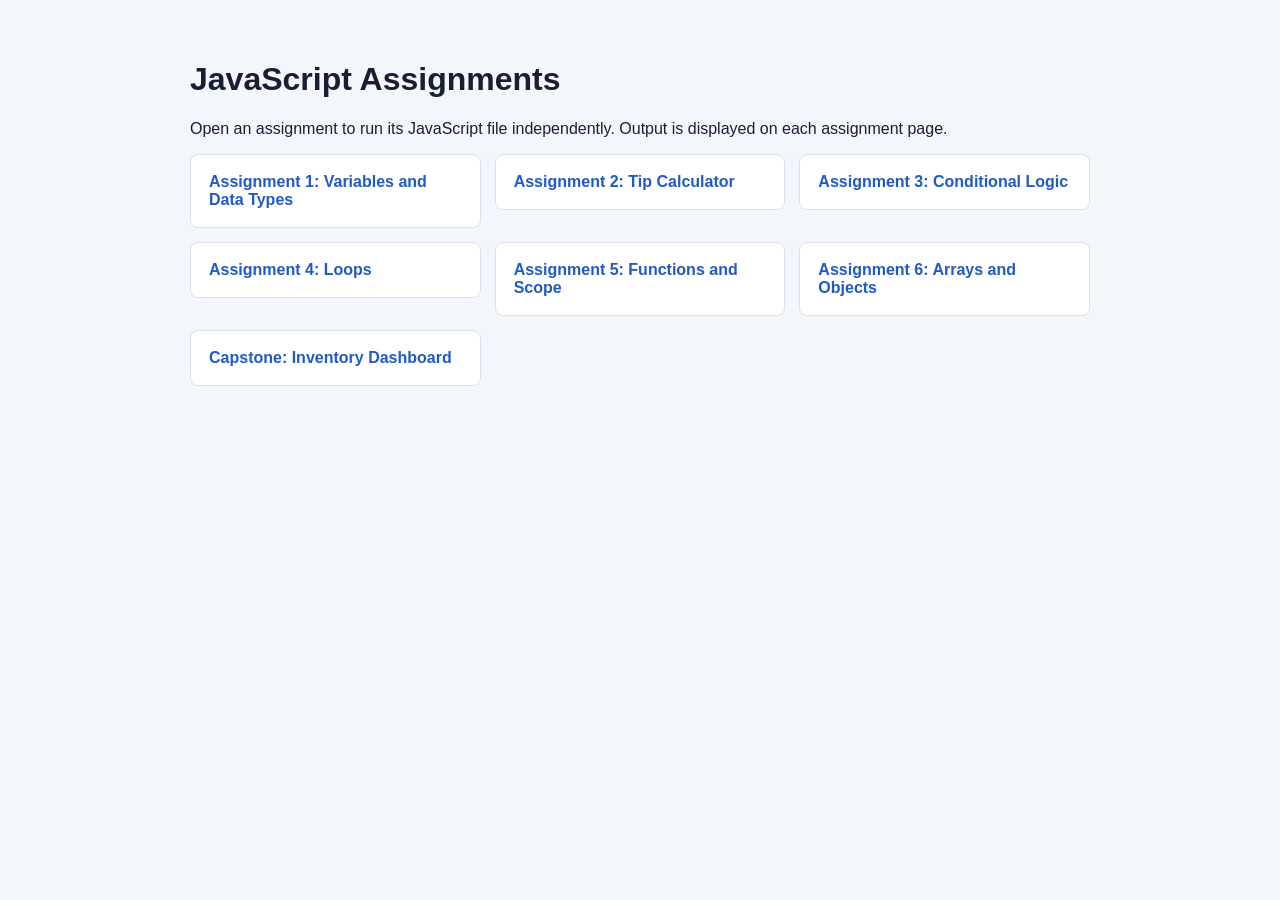
<file: index.html>
<!doctype html>
<html lang="en">
<head>
  <meta charset="utf-8">
  <meta name="viewport" content="width=device-width, initial-scale=1">
  <title>JavaScript Assignments</title>
  <style>
    :root {
      color-scheme: light;
      font-family: "Segoe UI", sans-serif;
      color: #172033;
      background: #f3f6fb;
    }

    body {
      max-width: 900px;
      margin: 0 auto;
      padding: 40px 20px;
    }

    .assignments {
      display: grid;
      grid-template-columns: repeat(auto-fit, minmax(220px, 1fr));
      gap: 14px;
      padding: 0;
      list-style: none;
    }

    a {
      display: block;
      padding: 18px;
      border: 1px solid #d9e1ee;
      border-radius: 8px;
      background: white;
      color: #2159c5;
      font-weight: 600;
      text-decoration: none;
    }

    a:hover {
      border-color: #2159c5;
    }
  </style>
</head>
<body>
  <main>
    <h1>JavaScript Assignments</h1>
    <p>Open an assignment to run its JavaScript file independently. Output is displayed on each assignment page.</p>
    <ul class="assignments">
      <li><a href="task-1.html">Assignment 1: Variables and Data Types</a></li>
      <li><a href="task-2.html">Assignment 2: Tip Calculator</a></li>
      <li><a href="task-3.html">Assignment 3: Conditional Logic</a></li>
      <li><a href="task-4.html">Assignment 4: Loops</a></li>
      <li><a href="task-5.html">Assignment 5: Functions and Scope</a></li>
      <li><a href="task-6.html">Assignment 6: Arrays and Objects</a></li>
      <li><a href="capstone.html">Capstone: Inventory Dashboard</a></li>
    </ul>
  </main>
</body>
</html>
</file>
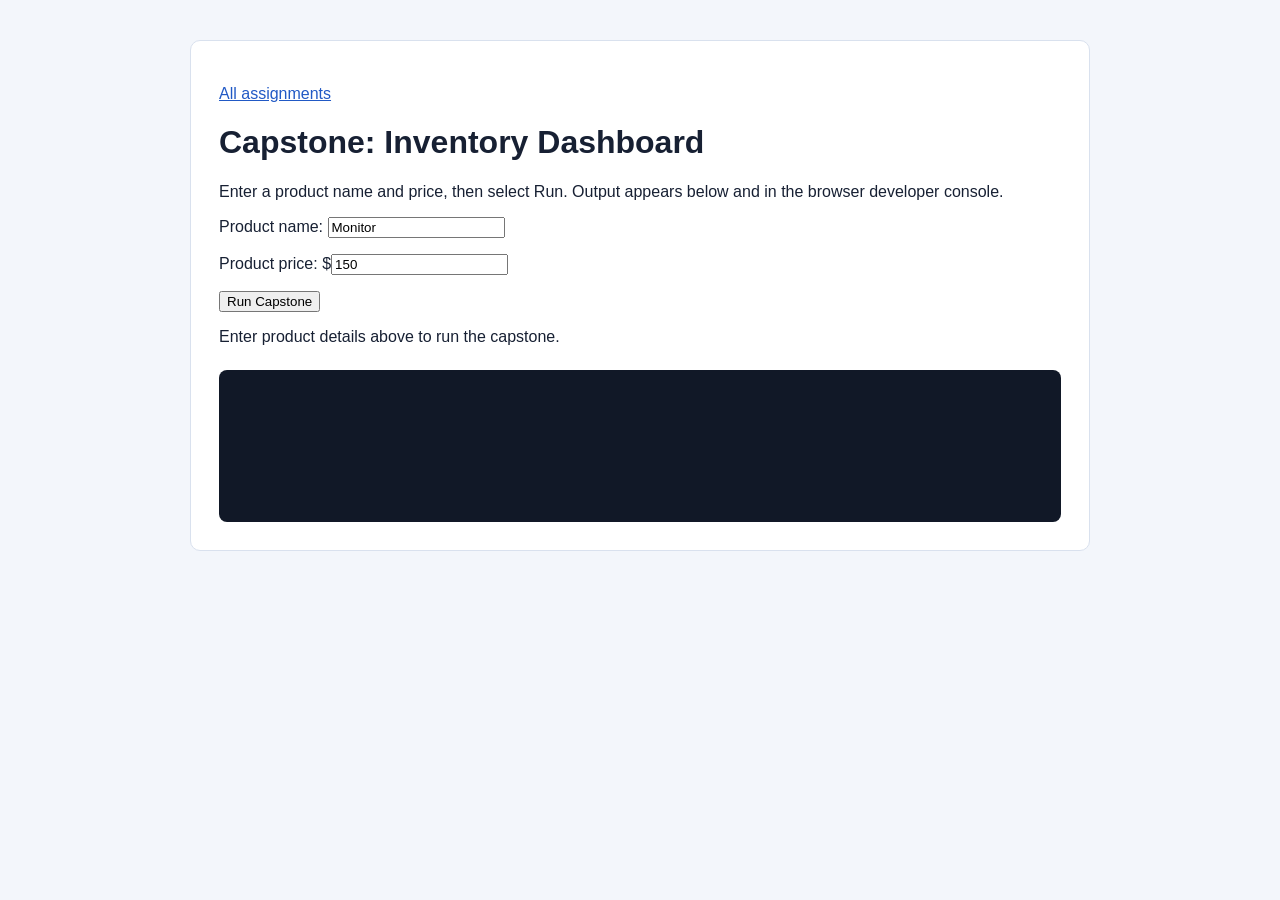
<file: capstone.html>
<!doctype html>
<html lang="en">
<head>
  <meta charset="utf-8">
  <meta name="viewport" content="width=device-width, initial-scale=1">
  <title>Capstone: Inventory Dashboard</title>
  <link rel="stylesheet" href="task-page.css">
</head>
<body>
  <main>
    <p><a href="index.html">All assignments</a></p>
    <h1>Capstone: Inventory Dashboard</h1>
    <p>Enter a product name and price, then select Run. Output appears below and in the browser developer console.</p>
    <form id="prompt-inputs" data-script="capstone.js">
      <p><label>Product name: <input name="productName" type="text" value="Monitor" required></label></p>
      <p><label>Product price: $<input name="productPrice" type="number" min="0" step="any" value="150" required></label></p>
      <button type="submit">Run Capstone</button>
    </form>
    <p id="run-status" aria-live="polite">Enter product details above to run the capstone.</p>
    <pre id="console-output" aria-live="polite"></pre>
  </main>
  <script src="console-output.js"></script>
  <script src="prompt-runner.js"></script>
</body>
</html>
</file>
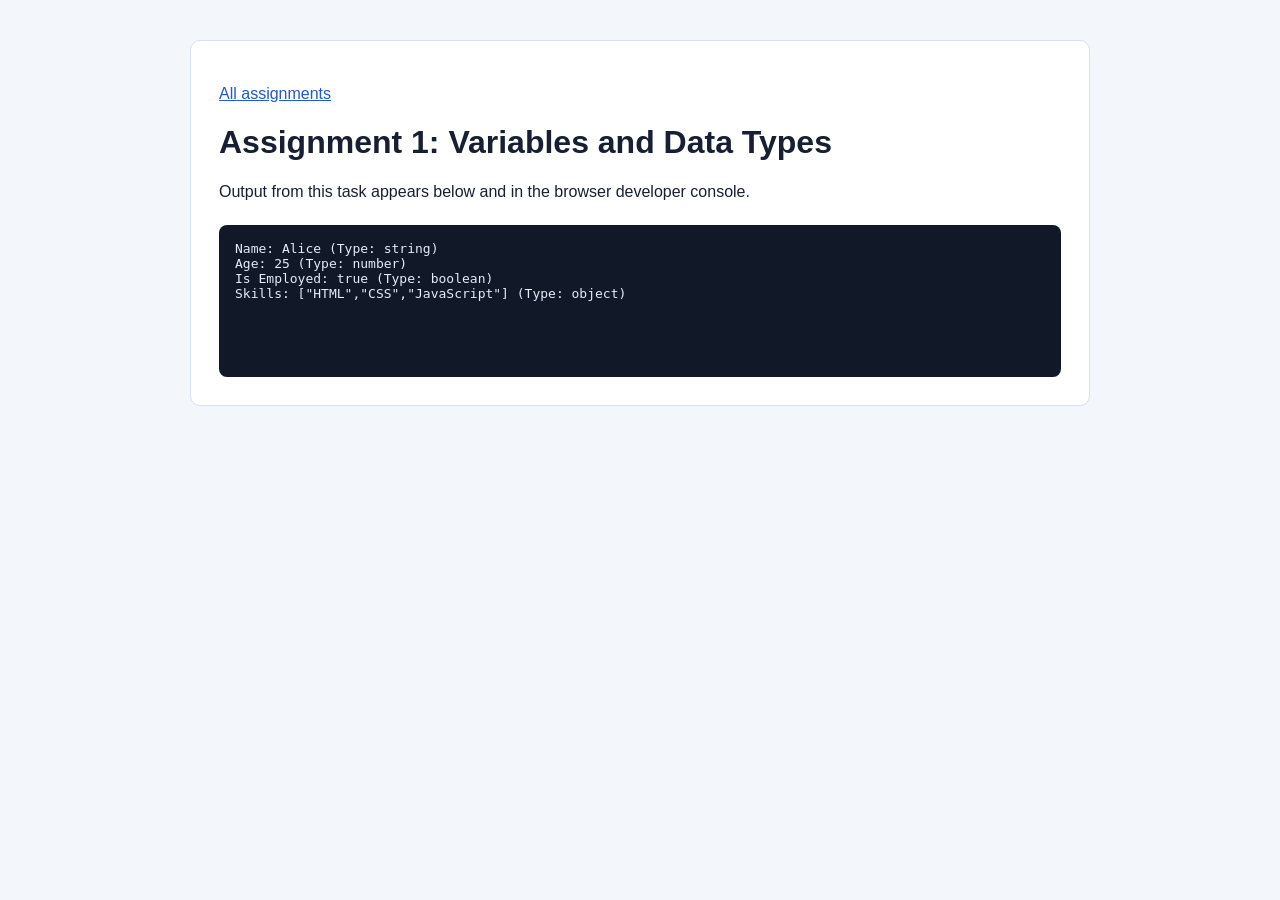
<file: task-1.html>
<!doctype html>
<html lang="en">
<head>
  <meta charset="utf-8">
  <meta name="viewport" content="width=device-width, initial-scale=1">
  <title>Assignment 1: Variables and Data Types</title>
  <link rel="stylesheet" href="task-page.css">
</head>
<body>
  <main>
    <p><a href="index.html">All assignments</a></p>
    <h1>Assignment 1: Variables and Data Types</h1>
    <p>Output from this task appears below and in the browser developer console.</p>
    <pre id="console-output" aria-live="polite"></pre>
  </main>
  <script src="console-output.js"></script>
  <script src="task 1 .js"></script>
</body>
</html>
</file>
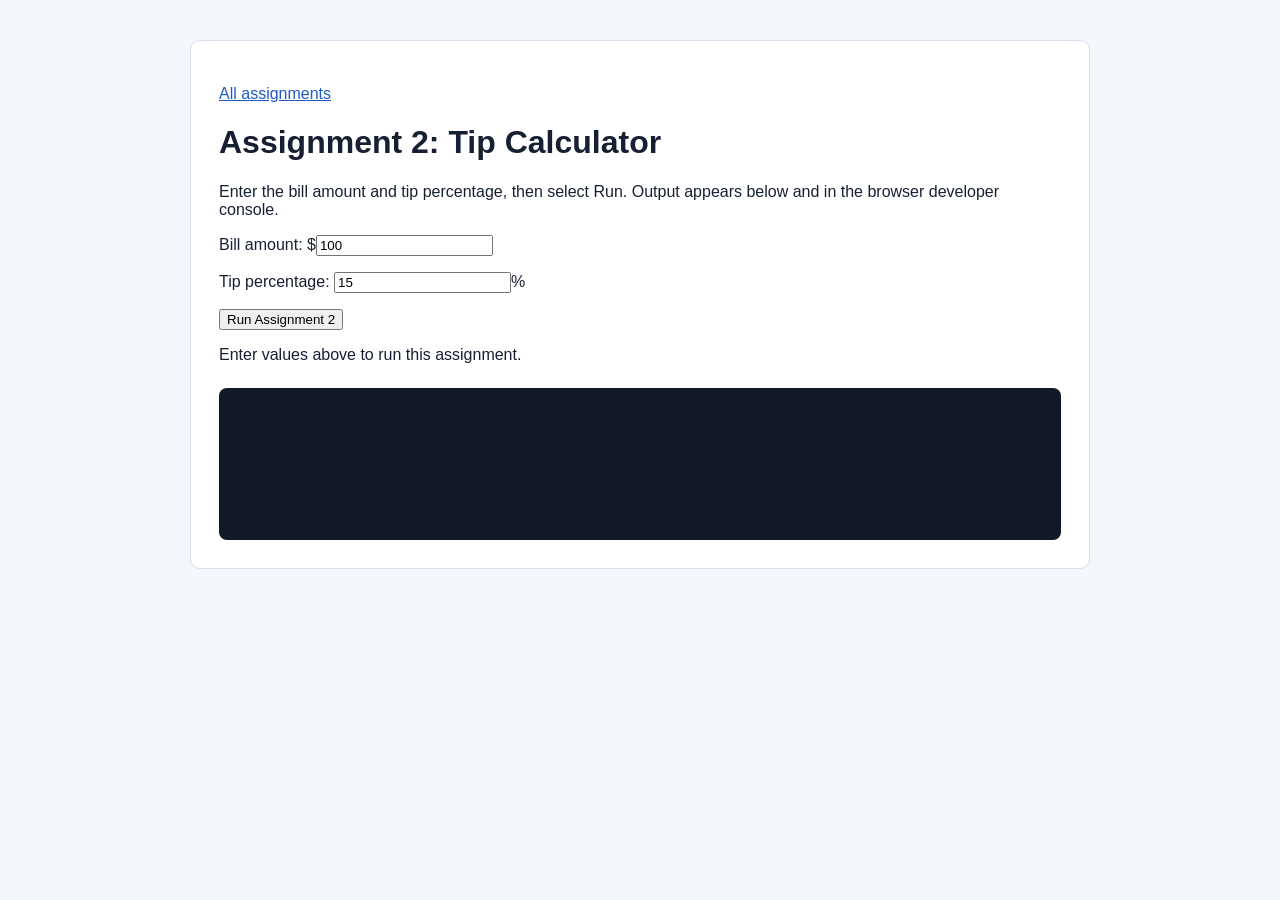
<file: task-2.html>
<!doctype html>
<html lang="en">
<head>
  <meta charset="utf-8">
  <meta name="viewport" content="width=device-width, initial-scale=1">
  <title>Assignment 2: Tip Calculator</title>
  <link rel="stylesheet" href="task-page.css">
</head>
<body>
  <main>
    <p><a href="index.html">All assignments</a></p>
    <h1>Assignment 2: Tip Calculator</h1>
    <p>Enter the bill amount and tip percentage, then select Run. Output appears below and in the browser developer console.</p>
    <form id="prompt-inputs" data-script="task 2.js">
      <p><label>Bill amount: $<input name="billAmount" type="number" min="0" step="any" value="100" required></label></p>
      <p><label>Tip percentage: <input name="tipPercentage" type="number" min="0" step="any" value="15" required>%</label></p>
      <button type="submit">Run Assignment 2</button>
    </form>
    <p id="run-status" aria-live="polite">Enter values above to run this assignment.</p>
    <pre id="console-output" aria-live="polite"></pre>
  </main>
  <script src="console-output.js"></script>
  <script src="prompt-runner.js"></script>
</body>
</html>
</file>
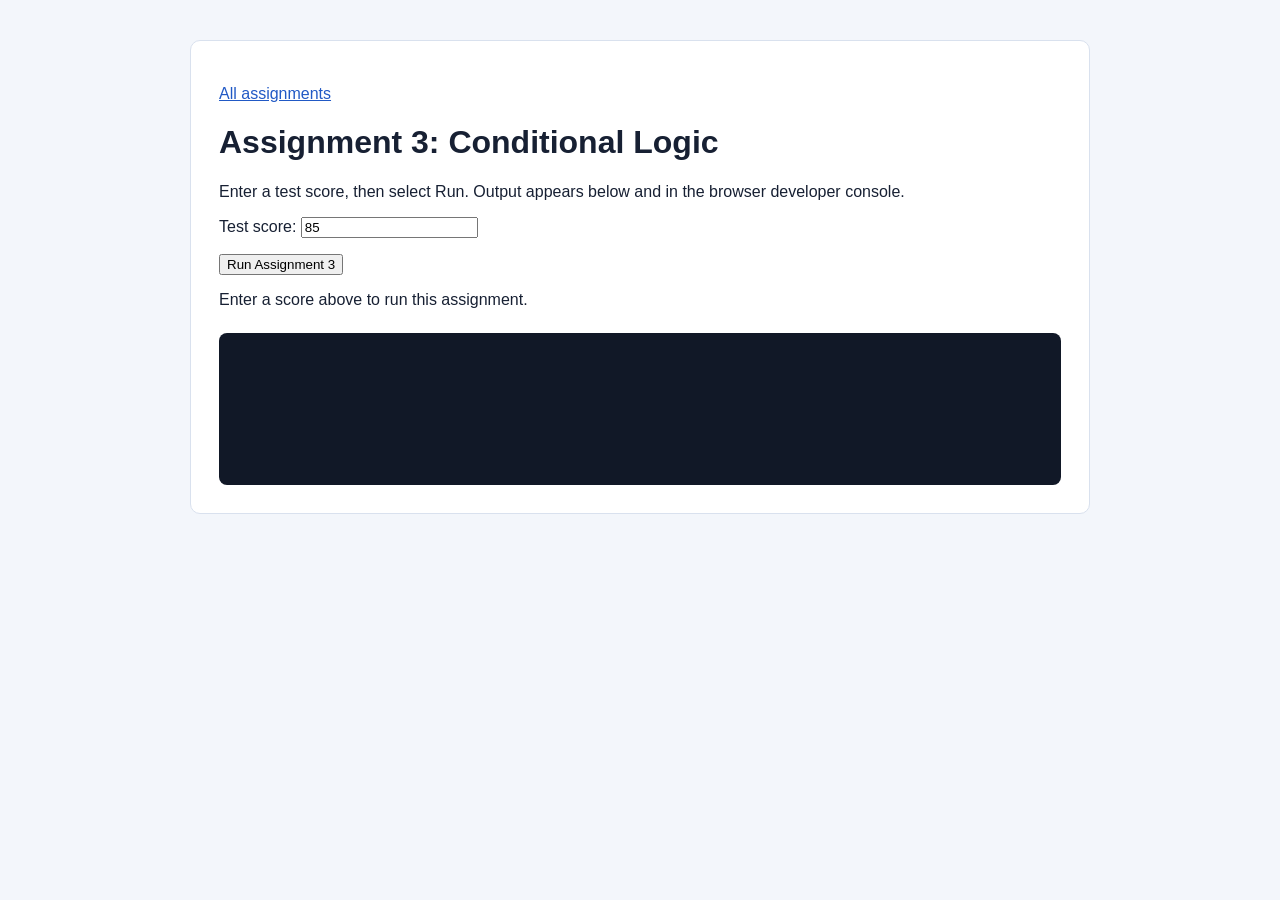
<file: task-3.html>
<!doctype html>
<html lang="en">
<head>
  <meta charset="utf-8">
  <meta name="viewport" content="width=device-width, initial-scale=1">
  <title>Assignment 3: Conditional Logic</title>
  <link rel="stylesheet" href="task-page.css">
</head>
<body>
  <main>
    <p><a href="index.html">All assignments</a></p>
    <h1>Assignment 3: Conditional Logic</h1>
    <p>Enter a test score, then select Run. Output appears below and in the browser developer console.</p>
    <form id="prompt-inputs" data-script="task 3.js">
      <p><label>Test score: <input name="score" type="number" min="0" max="100" step="any" value="85" required></label></p>
      <button type="submit">Run Assignment 3</button>
    </form>
    <p id="run-status" aria-live="polite">Enter a score above to run this assignment.</p>
    <pre id="console-output" aria-live="polite"></pre>
  </main>
  <script src="console-output.js"></script>
  <script src="prompt-runner.js"></script>
</body>
</html>
</file>
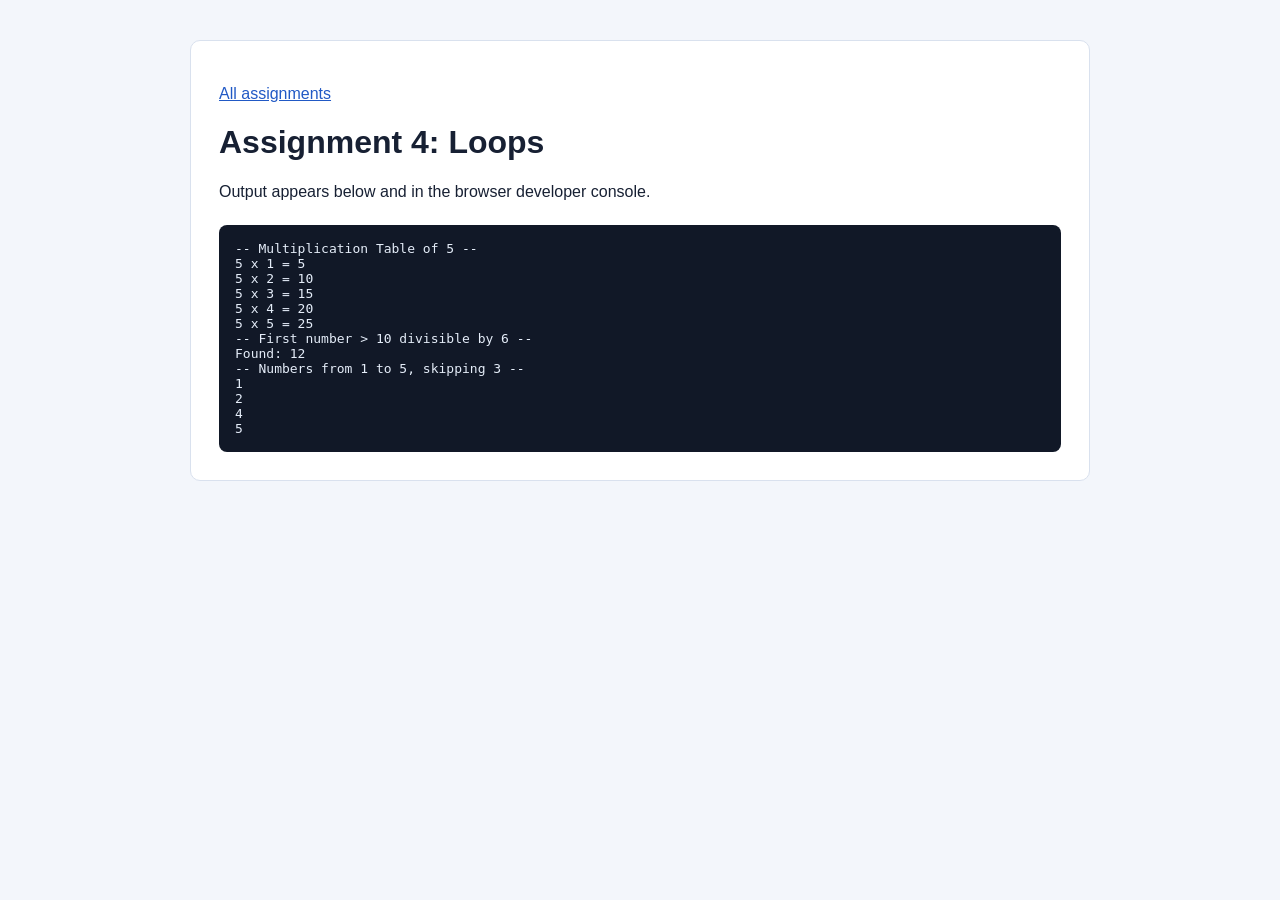
<file: task-4.html>
<!doctype html>
<html lang="en">
<head>
  <meta charset="utf-8">
  <meta name="viewport" content="width=device-width, initial-scale=1">
  <title>Assignment 4: Loops</title>
  <link rel="stylesheet" href="task-page.css">
</head>
<body>
  <main>
    <p><a href="index.html">All assignments</a></p>
    <h1>Assignment 4: Loops</h1>
    <p>Output appears below and in the browser developer console.</p>
    <pre id="console-output" aria-live="polite"></pre>
  </main>
  <script src="console-output.js"></script>
  <script src="task 4.js"></script>
</body>
</html>
</file>
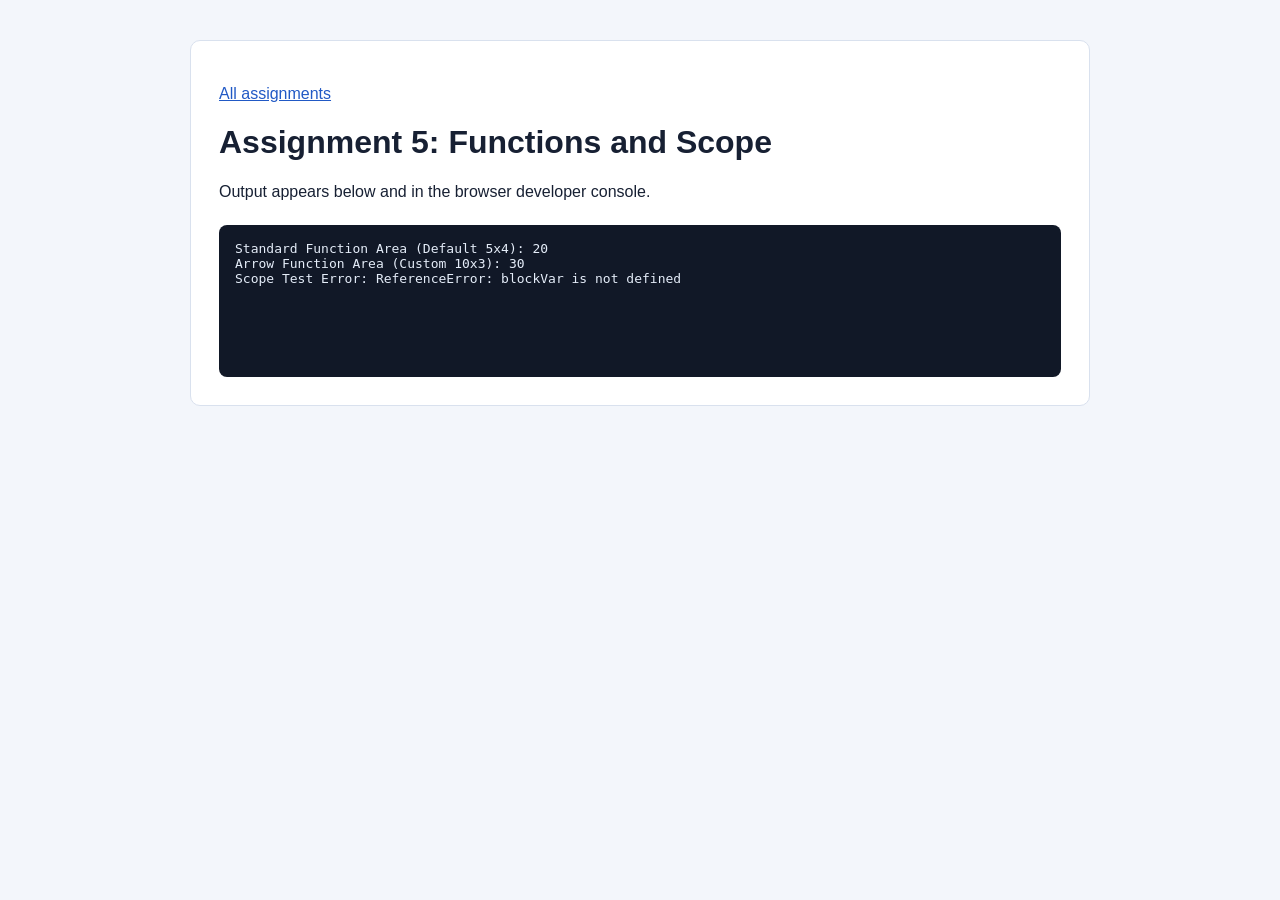
<file: task-5.html>
<!doctype html>
<html lang="en">
<head>
  <meta charset="utf-8">
  <meta name="viewport" content="width=device-width, initial-scale=1">
  <title>Assignment 5: Functions and Scope</title>
  <link rel="stylesheet" href="task-page.css">
</head>
<body>
  <main>
    <p><a href="index.html">All assignments</a></p>
    <h1>Assignment 5: Functions and Scope</h1>
    <p>Output appears below and in the browser developer console.</p>
    <pre id="console-output" aria-live="polite"></pre>
  </main>
  <script src="console-output.js"></script>
  <script src="task 5.js"></script>
</body>
</html>
</file>
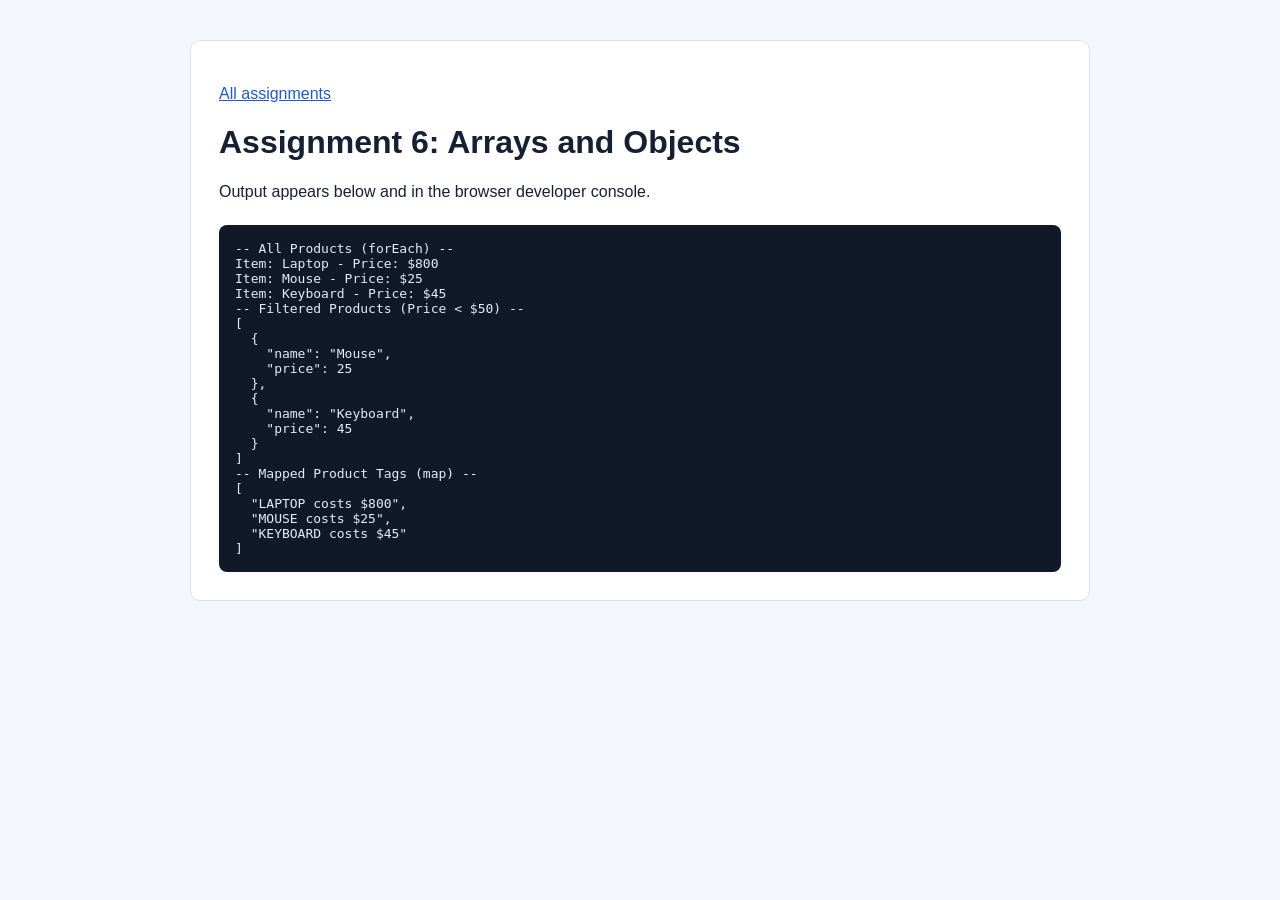
<file: task-6.html>
<!doctype html>
<html lang="en">
<head>
  <meta charset="utf-8">
  <meta name="viewport" content="width=device-width, initial-scale=1">
  <title>Assignment 6: Arrays and Objects</title>
  <link rel="stylesheet" href="task-page.css">
</head>
<body>
  <main>
    <p><a href="index.html">All assignments</a></p>
    <h1>Assignment 6: Arrays and Objects</h1>
    <p>Output appears below and in the browser developer console.</p>
    <pre id="console-output" aria-live="polite"></pre>
  </main>
  <script src="console-output.js"></script>
  <script src="task 6.js"></script>
</body>
</html>
</file>
<file: task-page.css>
:root {
  color-scheme: light;
  font-family: "Segoe UI", sans-serif;
  color: #172033;
  background: #f3f6fb;
}

body {
  max-width: 900px;
  margin: 0 auto;
  padding: 40px 20px;
}

a {
  color: #2159c5;
}

main {
  padding: 28px;
  border: 1px solid #d9e1ee;
  border-radius: 10px;
  background: white;
}

pre {
  min-height: 120px;
  margin: 24px 0 0;
  padding: 16px;
  overflow: auto;
  border-radius: 8px;
  background: #111827;
  color: #e5edf9;
  white-space: pre-wrap;
  overflow-wrap: anywhere;
}
</file>
